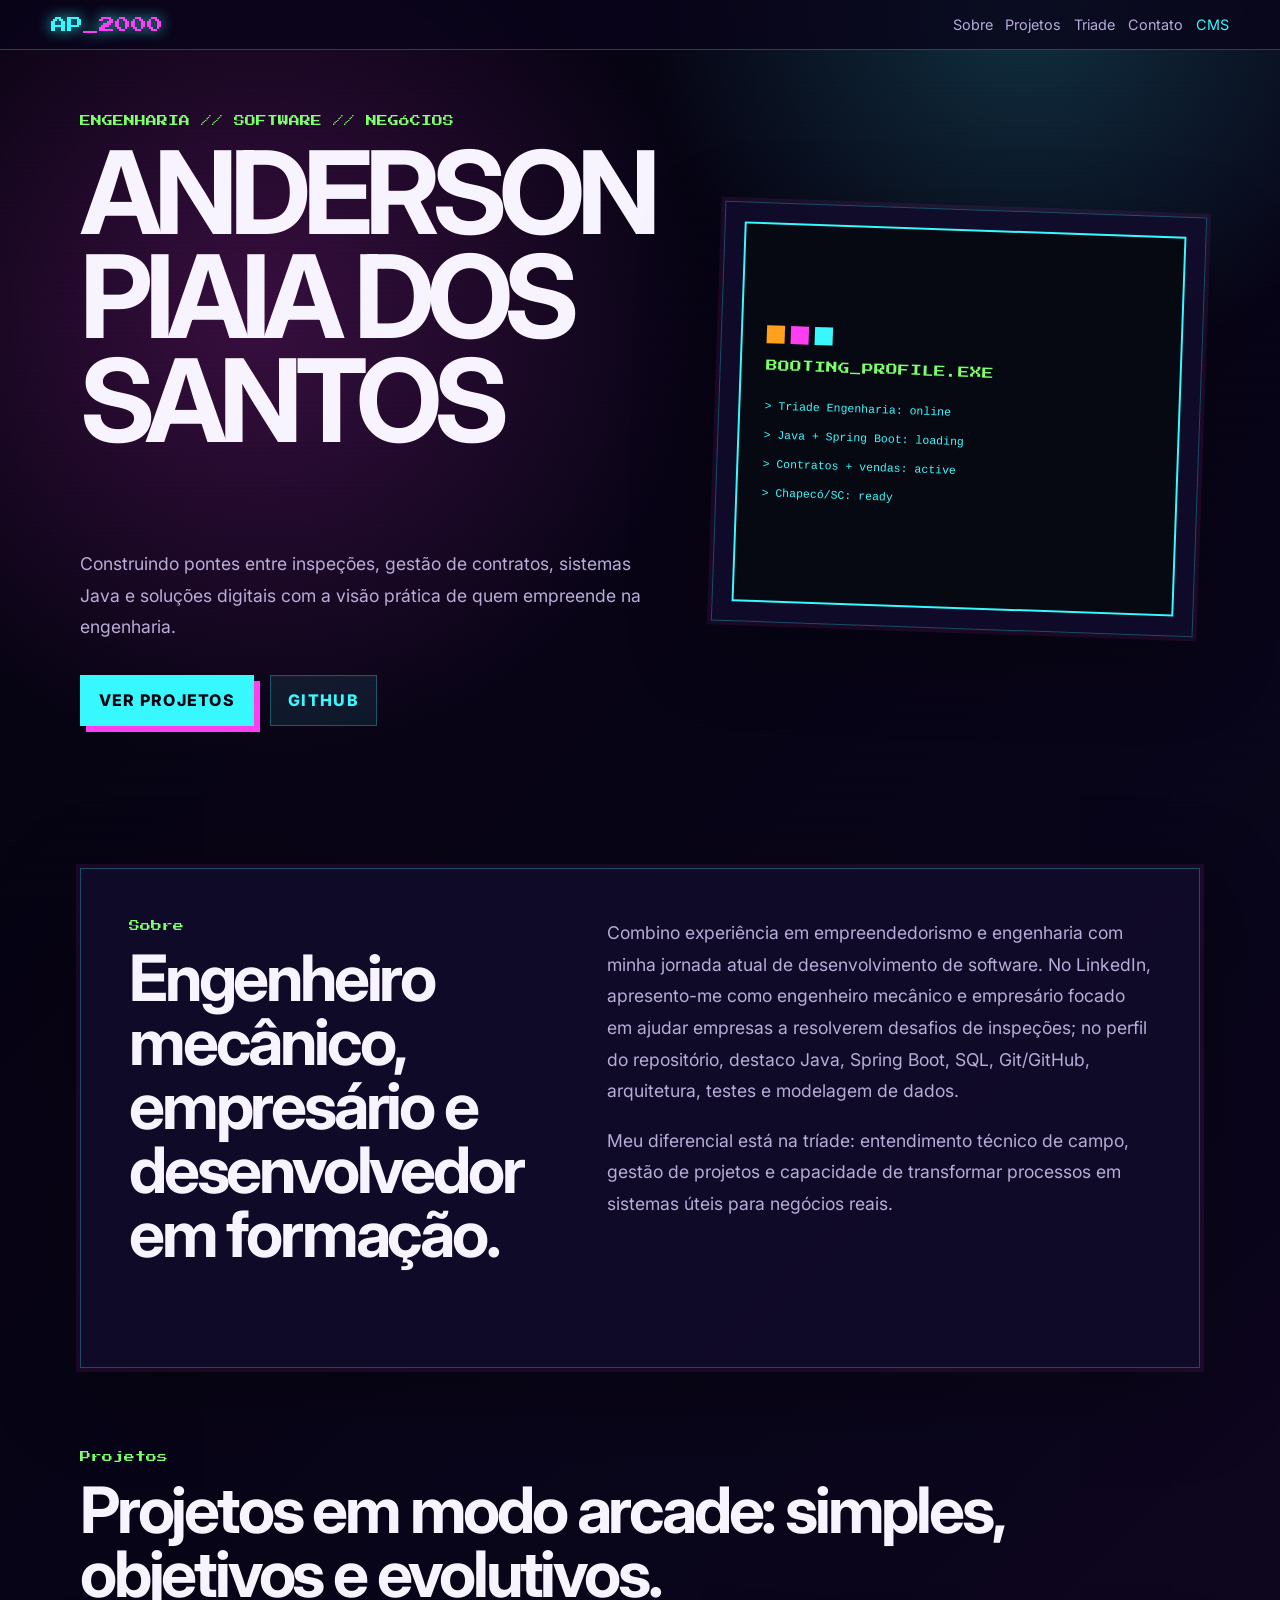
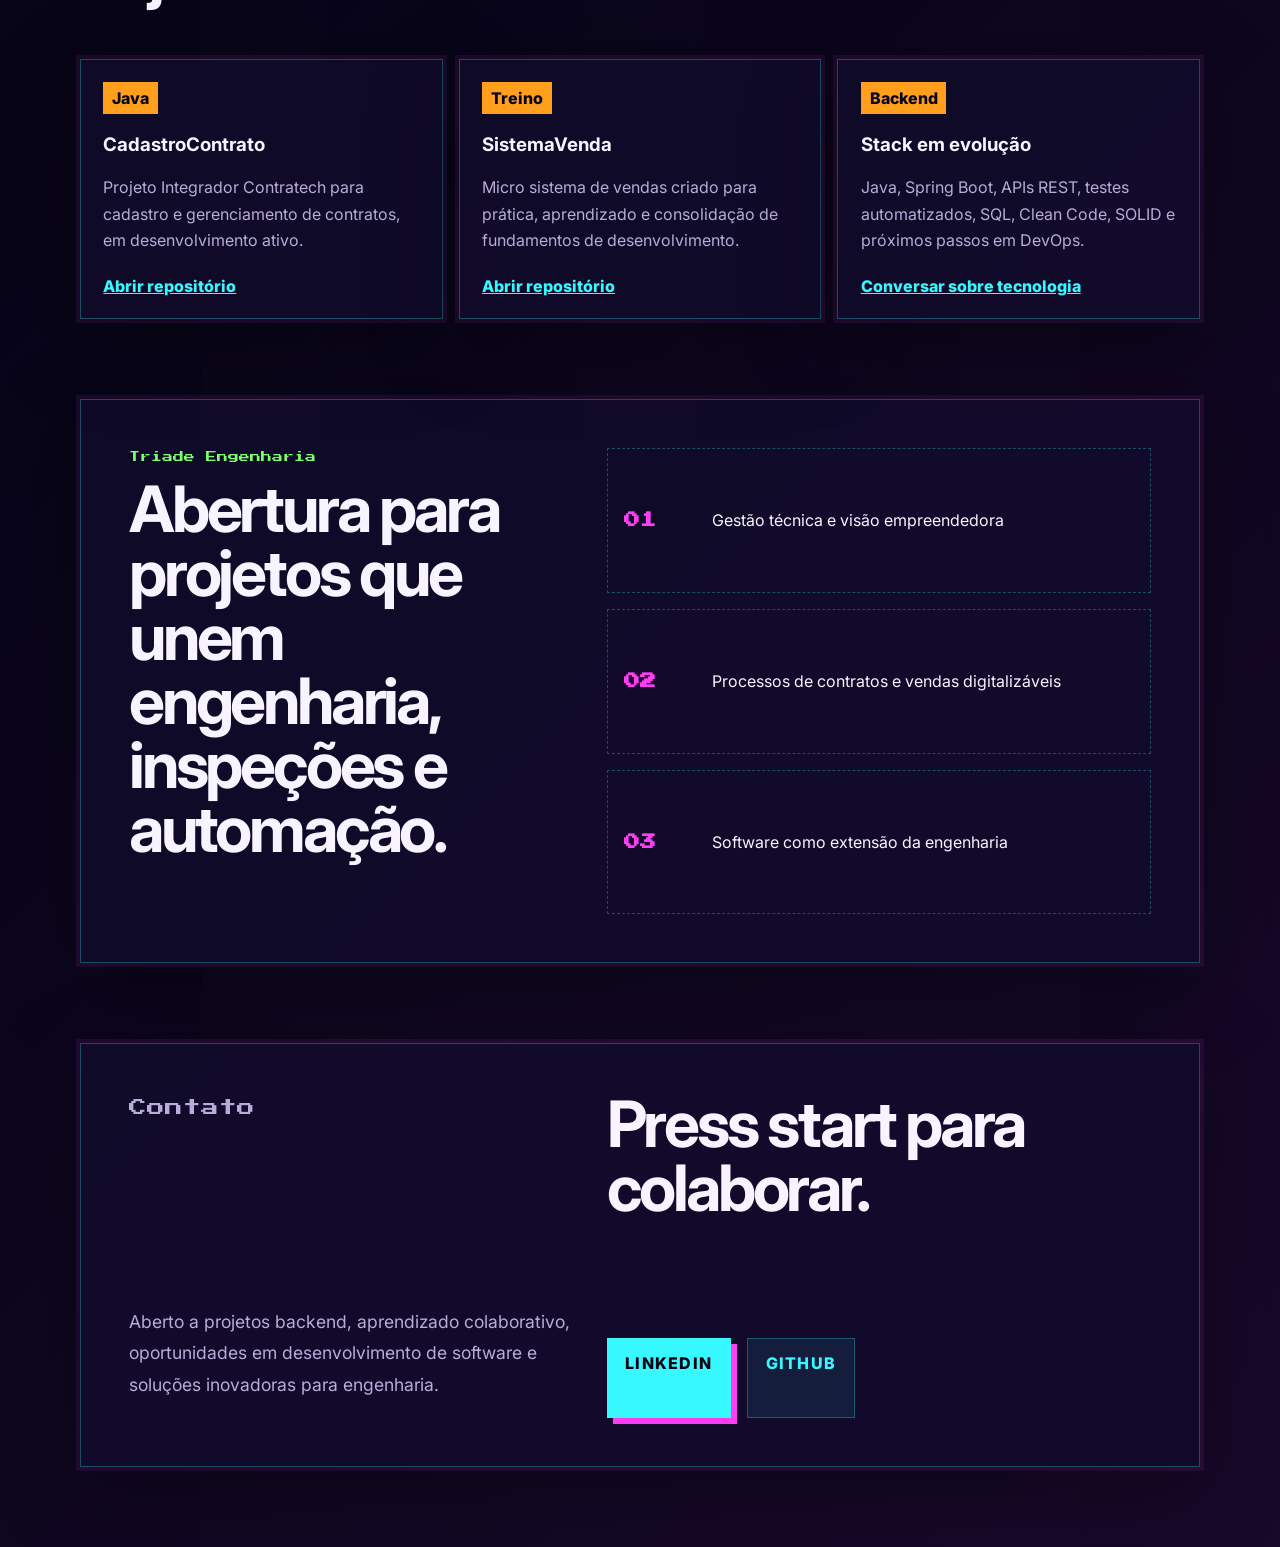
<file: index.html>
<!doctype html>
<html lang="pt-BR">
<head>
  <meta charset="utf-8" />
  <meta name="viewport" content="width=device-width, initial-scale=1" />
  <meta name="description" content="Landing page de Anderson Piaia dos Santos: engenharia, Triade Engenharia, desenvolvimento Java/Spring Boot e projetos de software." />
  <title>Anderson Piaia dos Santos | Engenharia + Software</title>
  <link rel="preconnect" href="https://fonts.googleapis.com">
  <link rel="preconnect" href="https://fonts.gstatic.com" crossorigin>
  <link href="https://fonts.googleapis.com/css2?family=Inter:wght@400;600;700;800&family=Press+Start+2P&display=swap" rel="stylesheet">
  <link rel="stylesheet" href="styles.css" />
</head>
<body>
  <div class="scanlines" aria-hidden="true"></div>
  <header class="site-header">
    <a class="brand" href="#top" aria-label="Início">AP<span>_2000</span></a>
    <nav aria-label="Navegação principal">
      <a href="#sobre">Sobre</a>
      <a href="#projetos">Projetos</a>
      <a href="#triade">Triade</a>
      <a href="#contato">Contato</a>
      <a class="cms-link" href="admin/">CMS</a>
    </nav>
  </header>

  <main id="top">
    <section class="hero" aria-labelledby="hero-title">
      <div class="hero-copy">
        <p class="eyebrow">ENGENHARIA // SOFTWARE // NEGÓCIOS</p>
        <h1 id="hero-title">Anderson Piaia dos Santos</h1>
        <p class="hero-text">Construindo pontes entre inspeções, gestão de contratos, sistemas Java e soluções digitais com a visão prática de quem empreende na engenharia.</p>
        <div class="hero-actions">
          <a class="button primary" href="#projetos">Ver projetos</a>
          <a class="button secondary" href="https://github.com/engpiaia">GitHub</a>
        </div>
      </div>
      <div class="console" role="img" aria-label="Console retrô com status profissional de Anderson">
        <div class="console-screen">
          <span class="pixel-dot"></span>
          <p>BOOTING_PROFILE.EXE</p>
          <code>&gt; Triade Engenharia: online</code>
          <code>&gt; Java + Spring Boot: loading</code>
          <code>&gt; Contratos + vendas: active</code>
          <code>&gt; Chapecó/SC: ready</code>
        </div>
      </div>
    </section>

    <section class="panel about" id="sobre" aria-labelledby="sobre-title">
      <div>
        <p class="section-kicker">Sobre</p>
        <h2 id="sobre-title">Engenheiro mecânico, empresário e desenvolvedor em formação.</h2>
      </div>
      <div class="about-text">
        <p>Combino experiência em empreendedorismo e engenharia com minha jornada atual de desenvolvimento de software. No LinkedIn, apresento-me como engenheiro mecânico e empresário focado em ajudar empresas a resolverem desafios de inspeções; no perfil do repositório, destaco Java, Spring Boot, SQL, Git/GitHub, arquitetura, testes e modelagem de dados.</p>
        <p>Meu diferencial está na tríade: entendimento técnico de campo, gestão de projetos e capacidade de transformar processos em sistemas úteis para negócios reais.</p>
      </div>
    </section>

    <section class="grid-section" id="projetos" aria-labelledby="projetos-title">
      <p class="section-kicker">Projetos</p>
      <h2 id="projetos-title">Projetos em modo arcade: simples, objetivos e evolutivos.</h2>
      <div class="cards">
        <article class="card">
          <span class="card-tag">Java</span>
          <h3>CadastroContrato</h3>
          <p>Projeto Integrador Contratech para cadastro e gerenciamento de contratos, em desenvolvimento ativo.</p>
          <a href="https://github.com/engpiaia/CadastroContrato">Abrir repositório</a>
        </article>
        <article class="card">
          <span class="card-tag">Treino</span>
          <h3>SistemaVenda</h3>
          <p>Micro sistema de vendas criado para prática, aprendizado e consolidação de fundamentos de desenvolvimento.</p>
          <a href="https://github.com/engpiaia/SistemaVenda">Abrir repositório</a>
        </article>
        <article class="card">
          <span class="card-tag">Backend</span>
          <h3>Stack em evolução</h3>
          <p>Java, Spring Boot, APIs REST, testes automatizados, SQL, Clean Code, SOLID e próximos passos em DevOps.</p>
          <a href="#contato">Conversar sobre tecnologia</a>
        </article>
      </div>
    </section>

    <section class="panel triade" id="triade" aria-labelledby="triade-title">
      <div>
        <p class="section-kicker">Triade Engenharia</p>
        <h2 id="triade-title">Abertura para projetos que unem engenharia, inspeções e automação.</h2>
      </div>
      <ul class="stats">
        <li><strong>01</strong><span>Gestão técnica e visão empreendedora</span></li>
        <li><strong>02</strong><span>Processos de contratos e vendas digitalizáveis</span></li>
        <li><strong>03</strong><span>Software como extensão da engenharia</span></li>
      </ul>
    </section>

    <section class="contact" id="contato" aria-labelledby="contato-title">
      <p class="section-kicker">Contato</p>
      <h2 id="contato-title">Press start para colaborar.</h2>
      <p>Aberto a projetos backend, aprendizado colaborativo, oportunidades em desenvolvimento de software e soluções inovadoras para engenharia.</p>
      <div class="contact-links">
        <a class="button primary" href="https://www.linkedin.com/in/anderson-piaia-dos-santos/">LinkedIn</a>
        <a class="button secondary" href="https://github.com/engpiaia">GitHub</a>
      </div>
    </section>
  </main>
</body>
</html>
</file>
<file: styles.css>
:root {
  --bg: #09051a;
  --panel: rgba(18, 12, 44, 0.82);
  --cyan: #38f8ff;
  --pink: #ff3df2;
  --orange: #ff9f1c;
  --green: #7cff6b;
  --text: #f7f4ff;
  --muted: #b8acd8;
  --line: rgba(56, 248, 255, 0.28);
}
* { box-sizing: border-box; }
html { scroll-behavior: smooth; }
body {
  margin: 0;
  color: var(--text);
  font-family: Inter, system-ui, sans-serif;
  background:
    radial-gradient(circle at 20% 10%, rgba(255, 61, 242, 0.2), transparent 28rem),
    radial-gradient(circle at 80% 0%, rgba(56, 248, 255, 0.18), transparent 24rem),
    linear-gradient(135deg, #05020f 0%, var(--bg) 48%, #180829 100%);
  min-height: 100vh;
}
a { color: inherit; }
.scanlines {
  pointer-events: none;
  position: fixed;
  inset: 0;
  z-index: 3;
  background: repeating-linear-gradient(to bottom, rgba(255,255,255,.035) 0 1px, transparent 1px 5px);
  mix-blend-mode: overlay;
}
.site-header {
  position: sticky;
  top: 0;
  z-index: 5;
  display: flex;
  justify-content: space-between;
  gap: 1rem;
  align-items: center;
  padding: 1rem clamp(1rem, 4vw, 4rem);
  border-bottom: 1px solid var(--line);
  background: rgba(9, 5, 26, .78);
  backdrop-filter: blur(14px);
}
.brand, .section-kicker, .eyebrow { font-family: 'Press Start 2P', monospace; }
.brand { text-decoration: none; color: var(--cyan); text-shadow: 0 0 14px var(--cyan); }
.brand span { color: var(--pink); }
nav { display: flex; flex-wrap: wrap; gap: .8rem; font-size: .9rem; }
nav a { text-decoration: none; color: var(--muted); }
nav a:hover, .cms-link { color: var(--cyan); }
main { width: min(1120px, calc(100% - 2rem)); margin: 0 auto; }
.hero { min-height: 82vh; display: grid; grid-template-columns: 1.1fr .9fr; gap: 3rem; align-items: center; }
.eyebrow, .section-kicker { color: var(--green); font-size: .68rem; line-height: 1.7; }
h1, h2, h3, p { margin-top: 0; }
h1 { font-size: clamp(3rem, 9vw, 7.5rem); line-height: .9; letter-spacing: -.07em; text-transform: uppercase; }
h2 { font-size: clamp(2rem, 5vw, 4rem); line-height: 1; letter-spacing: -.05em; }
.hero-text, .about-text, .contact p { color: var(--muted); font-size: 1.1rem; line-height: 1.8; }
.hero-actions, .contact-links { display: flex; flex-wrap: wrap; gap: 1rem; margin-top: 2rem; }
.button { padding: .9rem 1.1rem; border: 1px solid var(--line); text-decoration: none; font-weight: 800; text-transform: uppercase; letter-spacing: .08em; }
.primary { color: #07030f; background: var(--cyan); box-shadow: 6px 6px 0 var(--pink); }
.secondary { color: var(--cyan); background: rgba(56,248,255,.08); }
.console, .panel, .card, .contact { border: 1px solid var(--line); background: var(--panel); box-shadow: 0 0 0 4px rgba(255,61,242,.08), 0 24px 80px rgba(0,0,0,.35); }
.console { padding: 1.2rem; transform: rotate(2deg); }
.console-screen { min-height: 380px; padding: 1.5rem; border: 2px solid var(--cyan); background: #060911; display: grid; align-content: center; gap: 1rem; font-family: 'Press Start 2P', monospace; font-size: .72rem; color: var(--green); }
.pixel-dot { width: 18px; height: 18px; background: var(--orange); box-shadow: 24px 0 var(--pink), 48px 0 var(--cyan); }
code { color: var(--cyan); }
.panel, .contact { margin: 5rem 0; padding: clamp(1.5rem, 4vw, 3rem); display: grid; grid-template-columns: .9fr 1.1fr; gap: 2rem; }
.grid-section { margin: 5rem 0; }
.cards { display: grid; grid-template-columns: repeat(3, 1fr); gap: 1rem; margin-top: 2rem; }
.card { padding: 1.4rem; min-height: 260px; display: flex; flex-direction: column; }
.card-tag { width: max-content; color: #09051a; background: var(--orange); padding: .35rem .55rem; font-weight: 800; margin-bottom: 1.2rem; }
.card p { color: var(--muted); line-height: 1.65; }
.card a { margin-top: auto; color: var(--cyan); font-weight: 800; }
.stats { list-style: none; padding: 0; margin: 0; display: grid; gap: 1rem; }
.stats li { display: grid; grid-template-columns: 72px 1fr; gap: 1rem; align-items: center; padding: 1rem; border: 1px dashed var(--line); }
.stats strong { font-family: 'Press Start 2P', monospace; color: var(--pink); }
@media (max-width: 820px) {
  .hero, .panel, .cards, .contact { grid-template-columns: 1fr; }
  .hero { padding-top: 3rem; }
  .site-header { align-items: flex-start; flex-direction: column; }
  .console { transform: none; }
}
</file>
